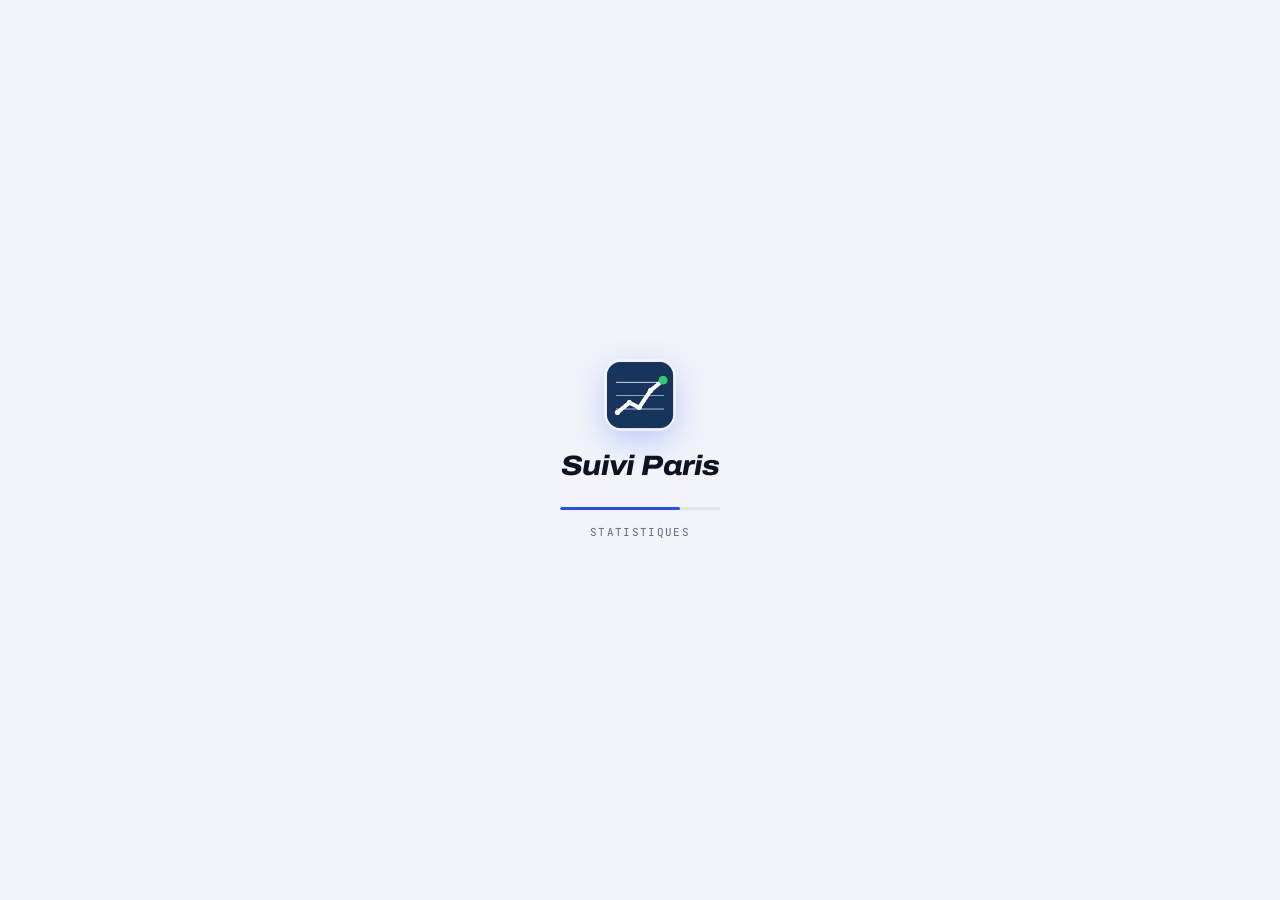
<file: index.html>
<!doctype html>
<html lang="fr">
<head>
  <meta charset="utf-8">
  <meta name="viewport" content="width=device-width, initial-scale=1, maximum-scale=1, user-scalable=no, viewport-fit=cover">
  <meta name="theme-color" content="#0B1020">
  <script>
    /* Le thème choisi (clair, sombre), appliqué avant l'affichage ; sans choix, celui du système. */
    try { const t = localStorage.getItem("theme"); if (t === "clair" || t === "sombre") document.documentElement.dataset.theme = t; } catch (e) {}
  </script>
  <meta name="apple-mobile-web-app-capable" content="yes">
  <meta name="mobile-web-app-capable" content="yes">
  <meta name="apple-mobile-web-app-status-bar-style" content="black-translucent">
  <meta name="apple-mobile-web-app-title" content="Suivi Paris">
  <title>Suivi Paris</title>
  <link rel="icon" href="icone.png">
  <link rel="apple-touch-icon" href="icone.png">
  <link rel="manifest" href="manifest.webmanifest">
  <link rel="stylesheet" href="app.css">
</head>
<body>
  <div class="cadre">
    <nav class="rail" aria-label="Navigation principale">
      <a class="marque" href="#/tableau" aria-label="Suivi Paris, tableau de bord">
        <img src="icone.png" alt="" width="40" height="40">
        <span>Suivi<br>Paris</span>
      </a>
      <ul class="menu">
        <li><a href="#/tableau" data-page="tableau"><svg viewBox="0 0 24 24" aria-hidden="true"><path d="M3 17l5-6 4 3 6-8 3 3"/><path d="M3 21h18"/></svg><span>Tableau de bord</span></a></li>
        <li><a href="#/paris" data-page="paris"><svg viewBox="0 0 24 24" aria-hidden="true"><rect x="4" y="3" width="16" height="18" rx="3"/><path d="M8 8h8M8 12h8M8 16h5"/></svg><span>Mes paris</span></a></li>
        <li><a href="#/soldes" data-page="soldes"><svg viewBox="0 0 24 24" aria-hidden="true"><rect x="3" y="6" width="18" height="13" rx="3"/><path d="M3 10h18"/><path d="M16 14.5h2"/><path d="M7 6l9-3 1.5 3"/></svg><span>Soldes</span></a></li>
        <li><a href="#/importer" data-page="importer"><svg viewBox="0 0 24 24" aria-hidden="true"><path d="M12 3v12"/><path d="M7 10l5 5 5-5"/><path d="M4 21h16"/></svg><span>Importer</span></a></li>
        <li><a href="#/comptes" data-page="comptes"><svg viewBox="0 0 24 24" aria-hidden="true"><circle cx="9" cy="8" r="3.5"/><path d="M2.5 20c.8-3.6 3.4-5.5 6.5-5.5s5.7 1.9 6.5 5.5"/><circle cx="17.5" cy="9" r="2.5"/><path d="M17 14.5c2.4.2 4 1.8 4.5 4.5"/></svg><span>Comptes</span></a></li>
        <li><a href="#/donnees" data-page="donnees"><svg viewBox="0 0 24 24" aria-hidden="true"><ellipse cx="12" cy="6" rx="8" ry="3"/><path d="M4 6v12c0 1.7 3.6 3 8 3s8-1.3 8-3V6"/><path d="M4 12c0 1.7 3.6 3 8 3s8-1.3 8-3"/></svg><span>Mes données</span></a></li>
      </ul>
      <button class="theme" id="theme" type="button" title="Thème : celui du système">
        <svg viewBox="0 0 24 24" aria-hidden="true"><circle cx="12" cy="12" r="8"/><path d="M12 4a8 8 0 0 0 0 16z" fill="currentColor"/></svg>
        <span>Auto</span>
      </button>
      <button class="quitter" id="quitter" type="button" title="Arrêter Suivi Paris">
        <svg viewBox="0 0 24 24" aria-hidden="true"><path d="M12 3v9"/><path d="M6.3 7.5a8 8 0 1 0 11.4 0"/></svg>
        <span>Quitter</span>
      </button>
    </nav>
    <div class="colonne">
      <nav class="barre-books" id="menu-books" aria-label="Bookmakers" hidden></nav>
      <main id="page" tabindex="-1"></main>
    </div>
  </div>
  <div id="toasts" aria-live="polite"></div>
  <script src="vendor/echarts.min.js"></script>
  <script src="pyodide/pyodide.js"></script>
  <script src="mobile.js"></script>
  <script src="app.js"></script>
</body>
</html>
</file>
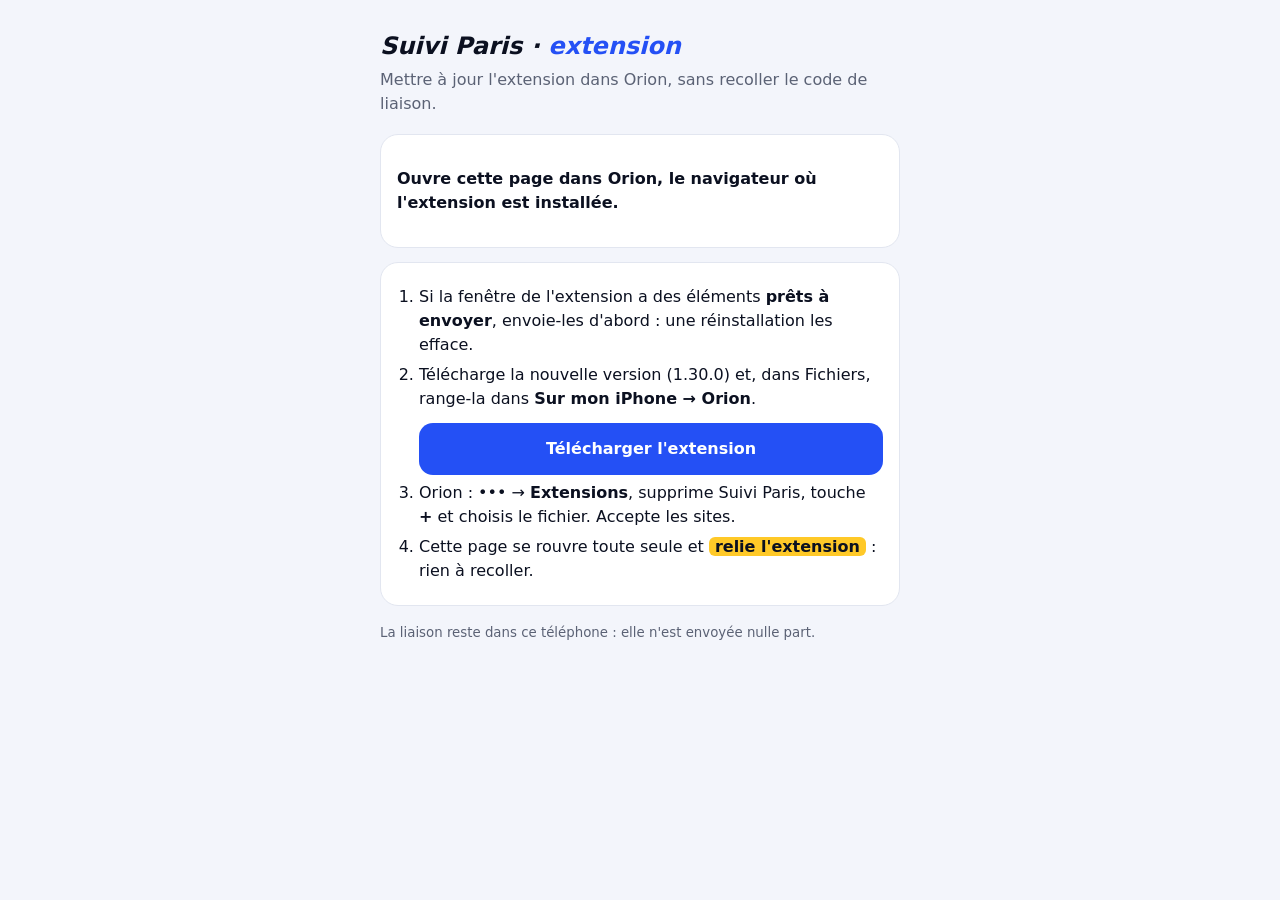
<file: extension.html>
<!doctype html>
<html lang="fr">
<head>
  <meta charset="utf-8">
  <meta name="viewport" content="width=device-width, initial-scale=1, viewport-fit=cover">
  <title>Extension Suivi Paris</title>
  <!-- Page de mise à jour de l'extension, à ouvrir dans Orion (iPhone). L'extension y garde une copie de sa liaison
       avec la synchronisation (voir extension/liaison.js) et la reprend après une réinstallation. -->
  <style>
    :root { --fond: #F3F5FB; --carte: #FFFFFF; --encre: #0B1020; --brume: #5B6275; --bleu: #2450F5; --jaune: #FFC928;
            --ok: #0E8A55; --trait: #E2E6F0; color-scheme: light dark; }
    @media (prefers-color-scheme: dark) {
      :root { --fond: #0B1020; --carte: #151B2E; --encre: #F3F5FB; --brume: #A3AAC0; --ok: #4ED39A; --trait: #26304A; }
    }
    * { box-sizing: border-box; }
    body { margin: 0; background: var(--fond); color: var(--encre); font: 16px/1.5 -apple-system, system-ui, sans-serif;
           padding: max(20px, env(safe-area-inset-top)) 16px 32px; }
    main { max-width: 520px; margin: 0 auto; }
    h1 { font-size: 24px; font-style: italic; font-weight: 900; margin: 8px 0 4px; }
    h1 span { color: var(--bleu); }
    .sous { color: var(--brume); margin: 0 0 18px; }
    .carte { background: var(--carte); border: 1px solid var(--trait); border-radius: 18px; padding: 16px; margin-bottom: 14px; }
    #etat-liaison { font-weight: 700; }
    #etat-liaison[data-etat="ok"] { color: var(--ok); }
    #etat-liaison[data-etat="ok"]::before { content: "✓ "; }
    ol { margin: 0; padding-left: 22px; }
    li { margin: 6px 0; }
    .bouton { display: block; text-align: center; background: var(--bleu); color: #fff; text-decoration: none; font-weight: 800;
              padding: 14px; border-radius: 14px; margin: 12px 0 4px; }
    small { color: var(--brume); }
    b.jaune { background: var(--jaune); color: #0B1020; padding: 0 6px; border-radius: 6px; }
  </style>
</head>
<body>
<main>
  <h1>Suivi Paris · <span>extension</span></h1>
  <p class="sous">Mettre à jour l'extension dans Orion, sans recoller le code de liaison.</p>

  <section class="carte">
    <p id="etat-liaison" data-etat="info">Ouvre cette page dans <b>Orion</b>, le navigateur où l'extension est installée.</p>
  </section>

  <section class="carte">
    <ol>
      <li>Si la fenêtre de l'extension a des éléments <b>prêts à envoyer</b>, envoie-les d'abord : une réinstallation les efface.</li>
      <li>Télécharge la nouvelle version <span id="version"></span> et, dans Fichiers, range-la dans <b>Sur mon iPhone → Orion</b>.
        <a class="bouton" href="suivi-paris-extension.zip" download>Télécharger l'extension</a>
      </li>
      <li>Orion : ••• → <b>Extensions</b>, supprime Suivi Paris, touche <b>+</b> et choisis le fichier. Accepte les sites.</li>
      <li>Cette page se rouvre toute seule et <b class="jaune">relie l'extension</b> : rien à recoller.</li>
    </ol>
  </section>
  <small>La liaison reste dans ce téléphone : elle n'est envoyée nulle part.</small>
</main>
<script>
  fetch("extension.json", { cache: "no-cache" }).then((r) => r.json()).then((x) => {
    if (x && x.version) document.getElementById("version").textContent = `(${x.version})`;
  }).catch(() => {});
</script>
</body>
</html>
</file>
<file: app.css>
/* Suivi Paris — appli sport. Bleu nuit, bleu vif pour l'action, jaune pour les accents ; gros chiffres en Archivo
   large et italique, petits repères en JetBrains Mono, texte en Manrope. Thème clair ou sombre (variables
   ci-dessous) : par défaut celui du système, ou celui choisi dans la barre de gauche. */

@font-face {
  font-family: "Archivo";
  src: url(polices/archivo-latin-wdth-normal.woff2) format("woff2-variations");
  font-weight: 100 900; font-stretch: 62% 125%; font-style: normal; font-display: swap;
}
@font-face {
  font-family: "Archivo";
  src: url(polices/archivo-latin-wdth-italic.woff2) format("woff2-variations");
  font-weight: 100 900; font-stretch: 62% 125%; font-style: italic; font-display: swap;
}
@font-face {
  font-family: "JetBrains Mono";
  src: url(polices/jetbrains-mono-latin-400-normal.woff2) format("woff2");
  font-weight: 400; font-display: swap;
}
@font-face {
  font-family: "JetBrains Mono";
  src: url(polices/jetbrains-mono-latin-600-normal.woff2) format("woff2");
  font-weight: 600; font-display: swap;
}
@font-face {
  font-family: "Manrope";
  src: url(polices/manrope-latin-wght-normal.woff2) format("woff2-variations");
  font-weight: 200 800; font-display: swap;
  unicode-range: U+0000-00FF,U+0131,U+0152-0153,U+02BB-02BC,U+02C6,U+02DA,U+02DC,U+0304,U+0308,U+0329,U+2000-206F,U+20AC,U+2122,U+2191,U+2193,U+2212,U+2215,U+FEFF,U+FFFD;
}
@font-face {
  font-family: "Manrope";
  src: url(polices/manrope-latin-ext-wght-normal.woff2) format("woff2-variations");
  font-weight: 200 800; font-display: swap;
  unicode-range: U+0100-02BA,U+02BD-02C5,U+02C7-02CC,U+02CE-02D7,U+02DD-02FF,U+0304,U+0308,U+0329,U+1D00-1DBF,U+1E00-1E9F,U+1EF2-1EFF,U+2020,U+20A0-20AB,U+20AD-20C0,U+2113,U+2C60-2C7F,U+A720-A7FF;
}

:root {
  --encre: #0E1324;
  --brume: #5D6884;
  --trait: #DFE4F0;
  --ligne: #EBEEF6;
  --fond: #F2F4FA;
  --carte: #FFFFFF;
  --carte-2: #F8F9FD;
  --saisie-fond: #FFFFFF;
  --peloton: #2450F5;
  --peloton-clair: #E7EDFF;
  --peloton-fonce: #1636B8;
  --sur-peloton: #FFFFFF;
  --gain: #0B9A5E;
  --gain-clair: #E1F6EC;
  --perte: #E0304B;
  --perte-clair: #FDE7EB;
  --jaune: #FFC928;
  --jaune-clair: #FFF4D2;
  --jaune-texte: #7A5600;
  --neutre-clair: #ECEFF5;
  --neutre-texte: #56607A;
  --rail: #0B1020;
  --rail-texte: #AEB7D3;
  --inverse: #0E1324;
  --sur-inverse: #FFFFFF;
  --desactive: #C3CBE0;
  --voile: rgba(9, 13, 28, .5);
  --ombre: 0 1px 2px rgba(14, 19, 36, .05), 0 14px 34px -18px rgba(22, 54, 184, .28);
  --ombre-forte: 0 2px 6px rgba(14,19,36,.08), 0 24px 60px -16px rgba(14,19,36,.35);
  --heros: radial-gradient(120% 140% at 100% 0%, rgba(255, 201, 40, .20) 0%, rgba(255, 201, 40, 0) 42%),
           linear-gradient(135deg, #1534C8 0%, #2450F5 52%, #3D6BFF 100%);
  --titre: "Archivo", "Manrope", system-ui, sans-serif;
  --chiffres: "Archivo", "Manrope", system-ui, sans-serif;
  --mono: "JetBrains Mono", ui-monospace, "SF Mono", Menlo, monospace;
  --texte: "Manrope", system-ui, -apple-system, "Segoe UI", sans-serif;
  color-scheme: light;
}
/* Thème sombre : celui du système (sauf choix « clair »), ou choisi dans la barre de gauche. */
@media (prefers-color-scheme: dark) {
  :root:not([data-theme="clair"]) {
    --encre: #EEF1FA; --brume: #8C97B5; --trait: #232C45; --ligne: #1B2338; --fond: #090D1A; --carte: #111829;
    --carte-2: #0D1323; --saisie-fond: #0D1323; --peloton: #3D69FF; --peloton-clair: rgba(61, 105, 255, .16);
    --peloton-fonce: #9DB4FF; --gain: #2FD38A; --gain-clair: rgba(47, 211, 138, .14); --perte: #FF5C73;
    --perte-clair: rgba(255, 92, 115, .14); --jaune-clair: rgba(255, 201, 40, .14); --jaune-texte: #FFD866;
    --neutre-clair: rgba(140, 151, 181, .14); --neutre-texte: #A9B2CC; --rail: #060914; --inverse: #EEF1FA;
    --sur-inverse: #0E1324; --desactive: #2A3350; --voile: rgba(0, 0, 0, .6);
    --ombre: 0 0 0 1px #1B2338, 0 18px 40px -24px rgba(0, 0, 0, .8);
    --ombre-forte: 0 0 0 1px #232C45, 0 24px 60px -16px rgba(0, 0, 0, .8);
    color-scheme: dark;
  }
}
:root[data-theme="sombre"] {
  --encre: #EEF1FA; --brume: #8C97B5; --trait: #232C45; --ligne: #1B2338; --fond: #090D1A; --carte: #111829;
  --carte-2: #0D1323; --saisie-fond: #0D1323; --peloton: #3D69FF; --peloton-clair: rgba(61, 105, 255, .16);
  --peloton-fonce: #9DB4FF; --gain: #2FD38A; --gain-clair: rgba(47, 211, 138, .14); --perte: #FF5C73;
  --perte-clair: rgba(255, 92, 115, .14); --jaune-clair: rgba(255, 201, 40, .14); --jaune-texte: #FFD866;
  --neutre-clair: rgba(140, 151, 181, .14); --neutre-texte: #A9B2CC; --rail: #060914; --inverse: #EEF1FA;
  --sur-inverse: #0E1324; --desactive: #2A3350; --voile: rgba(0, 0, 0, .6);
  --ombre: 0 0 0 1px #1B2338, 0 18px 40px -24px rgba(0, 0, 0, .8);
  --ombre-forte: 0 0 0 1px #232C45, 0 24px 60px -16px rgba(0, 0, 0, .8);
  color-scheme: dark;
}

* { box-sizing: border-box; }
[hidden] { display: none !important; }
html, body { margin: 0; }
body {
  font-family: var(--texte);
  font-size: 15px;
  line-height: 1.5;
  color: var(--encre);
  background: var(--fond);
  font-variant-numeric: tabular-nums;
  -webkit-font-smoothing: antialiased;
}
button, input, select, textarea { font: inherit; color: inherit; }
a { color: var(--peloton); }
:focus-visible { outline: 3px solid var(--jaune); outline-offset: 2px; border-radius: 8px; }
#page:focus, #page:focus-visible { outline: none; }  /* la page reçoit le focus à chaque changement : pas de cadre */
h1, h2, h3 { font-family: var(--titre); margin: 0; letter-spacing: -0.01em; }
h1 { font-size: 30px; font-weight: 750; line-height: 1.15; }
h2 { font-size: 20px; font-weight: 700; line-height: 1.25; }
h3 { font-size: 16px; font-weight: 700; }
.discret { color: var(--brume); }
.petit { font-size: 13px; }
.gain { color: var(--gain); }
.perte { color: var(--perte); }
.visuellement-cache { position: absolute; width: 1px; height: 1px; overflow: hidden; clip: rect(0 0 0 0); }

/* ---------------------------------------------------------------- cadre */
.cadre { display: grid; grid-template-columns: 96px minmax(0, 1fr); min-height: 100vh; }
.rail {
  position: sticky; top: 0; height: 100vh; overflow-y: auto; scrollbar-width: none;
  display: flex; flex-direction: column; align-items: center; gap: 18px;
  padding: 18px 10px;
  background: var(--rail);
  color: var(--rail-texte);
}
.marque { display: flex; flex-direction: column; align-items: center; gap: 6px; text-decoration: none; color: #fff; }
.marque img { border-radius: 12px; }
.marque span { font-family: var(--titre); font-weight: 700; font-size: 12px; line-height: 1.1; text-align: center; }
.menu { list-style: none; margin: 8px 0 0; padding: 0; display: flex; flex-direction: column; gap: 6px; width: 100%; }
.menu a, .quitter {
  display: flex; flex-direction: column; align-items: center; gap: 4px;
  padding: 10px 4px; border-radius: 16px;
  color: inherit; text-decoration: none; font-size: 11.5px; font-weight: 600; text-align: center; line-height: 1.2;
  transition: background .15s, color .15s;
}
.menu svg, .quitter svg { width: 22px; height: 22px; fill: none; stroke: currentColor; stroke-width: 1.9; stroke-linecap: round; stroke-linejoin: round; }
.menu a:hover { background: rgba(255,255,255,.07); color: #fff; }
.menu a[aria-current="page"] { background: var(--peloton); color: #fff; box-shadow: inset 0 -3px 0 var(--jaune); }
.quitter { margin-top: auto; border: 0; background: none; cursor: pointer; width: 100%; }
.quitter:hover { color: #fff; background: rgba(229, 51, 79, .25); }

main { min-width: 0; padding: 28px clamp(16px, 3vw, 40px) 60px; max-width: 1480px; width: 100%; outline: none; }
.entete { display: flex; flex-wrap: wrap; align-items: end; justify-content: space-between; gap: 16px; margin-bottom: 20px; }
.entete p { margin: 4px 0 0; color: var(--brume); }
.bandeau-demo {
  display: inline-flex; align-items: center; gap: 8px; padding: 6px 12px; border-radius: 999px;
  background: var(--jaune-clair); color: var(--jaune-texte); font-weight: 600; font-size: 13px;
}

/* ---------------------------------------------------------------- éléments communs */
.panneau { background: var(--carte); border-radius: 22px; box-shadow: var(--ombre); padding: 22px; }
.panneau > header { display: flex; align-items: center; justify-content: space-between; gap: 12px; margin-bottom: 14px; flex-wrap: wrap; }
.grille-2 { display: grid; grid-template-columns: minmax(0, 5fr) minmax(0, 7fr); gap: 20px; align-items: start; }
.pile { display: grid; gap: 20px; min-width: 0; grid-template-columns: minmax(0, 1fr); }

.bouton {
  display: inline-flex; align-items: center; justify-content: center; gap: 8px;
  padding: 10px 18px; border-radius: 12px; border: 0; cursor: pointer;
  font-weight: 700; font-size: 14px; text-decoration: none;
  background: var(--peloton); color: #fff;
  transition: background .15s, transform .1s;
}
.bouton:hover { background: var(--peloton-fonce); }
.bouton:active { transform: translateY(1px); }
.bouton[disabled] { background: var(--desactive); cursor: not-allowed; }
.bouton.secondaire { background: var(--peloton-clair); color: var(--peloton-fonce); }
.bouton.secondaire:hover { background: color-mix(in srgb, var(--peloton) 22%, var(--carte)); }
.bouton.danger { background: var(--perte); }
.bouton.fantome { background: transparent; color: var(--brume); padding: 8px 12px; }
.bouton.fantome:hover { background: var(--peloton-clair); color: var(--encre); }
.bouton.fantome[disabled] { background: transparent; opacity: .4; }

.puce {
  display: inline-flex; align-items: center; gap: 6px;
  padding: 7px 13px; border-radius: 999px; border: 1.5px solid var(--trait);
  background: var(--carte); cursor: pointer; font-weight: 600; font-size: 13.5px; white-space: nowrap;
  transition: border-color .15s, background .15s, color .15s;
}
.puce:hover { border-color: var(--peloton); }
.puce[aria-pressed="true"] { background: var(--inverse); border-color: var(--inverse); color: var(--sur-inverse); }
.puce .point { width: 9px; height: 9px; border-radius: 50%; }

.avatar {
  display: inline-grid; place-items: center; flex: none;
  width: 34px; height: 34px; border-radius: 50%;
  color: #fff; font-family: var(--titre); font-weight: 750; font-size: 15px;
}
.avatar.mini { width: 22px; height: 22px; font-size: 11px; }

.badge { display: inline-block; padding: 3px 9px; border-radius: 999px; font-size: 12px; font-weight: 700; white-space: nowrap; }
.badge.gagne { background: var(--gain-clair); color: var(--gain); }
.badge.perdu { background: var(--perte-clair); color: var(--perte); }
.badge.en_cours { background: var(--jaune-clair); color: var(--jaune-texte); }
.badge.annule, .badge.inconnu { background: var(--neutre-clair); color: var(--neutre-texte); }
.badge.cashout { background: var(--peloton-clair); color: var(--peloton-fonce); }
.badge.nouveau { background: var(--gain-clair); color: var(--gain); }
.badge.maj { background: var(--jaune-clair); color: var(--jaune-texte); }
.badge.connu { background: var(--neutre-clair); color: var(--neutre-texte); }
.badge.alerte { background: var(--perte-clair); color: var(--perte); }

.champ { display: grid; gap: 6px; }
.champ label { font-weight: 700; font-size: 13px; }
.saisie, select.saisie {
  padding: 10px 14px; border-radius: 12px; border: 1.5px solid var(--trait); background: var(--saisie-fond);
  min-width: 0;
}
.saisie:focus { outline: none; border-color: var(--peloton); box-shadow: 0 0 0 4px var(--peloton-clair); }

.vide {
  display: grid; justify-items: center; gap: 12px; text-align: center;
  padding: 56px 20px; color: var(--brume);
}
.vide strong { font-family: var(--titre); font-size: 22px; color: var(--encre); }

.alerte-boite { padding: 12px 16px; border-radius: 14px; background: var(--jaune-clair); color: var(--jaune-texte); font-size: 14px; }
.alerte-boite.erreur { background: var(--perte-clair); color: var(--perte); }

/* ---------------------------------------------------------------- filtres */
.filtres { display: flex; flex-wrap: wrap; gap: 10px 18px; align-items: center; margin-bottom: 18px; }
.filtres .groupe { display: flex; flex-wrap: wrap; gap: 6px; align-items: center; }
.filtres .groupe > .etiquette { font-size: 13px; font-weight: 700; color: var(--brume); margin-right: 2px; }
.dates { display: inline-flex; align-items: center; gap: 6px; }
.dates input { padding: 6px 10px; border-radius: 999px; border: 1.5px solid var(--trait); background: var(--saisie-fond); font-size: 13px; }

/* ---------------------------------------------------------------- héros : le profil d'étape de la saison */
.heros {
  position: relative; overflow: hidden;
  border-radius: 28px; padding: 26px 26px 10px;
  color: #fff;
  background: var(--heros);
  box-shadow: 0 24px 60px -28px rgba(22, 54, 184, .65);
}
.heros-haut { display: flex; flex-wrap: wrap; justify-content: space-between; align-items: flex-start; gap: 18px 32px; }
.heros .resultat { font-family: var(--titre); font-weight: 800; font-size: clamp(44px, 6vw, 72px); line-height: .95; font-stretch: 88%; }
.heros .resultat-legende { margin-top: 8px; color: rgba(255,255,255,.82); font-weight: 600; }
.heros .stats { display: grid; grid-template-columns: repeat(4, auto); gap: 6px 30px; }
.heros .stat b { display: block; font-family: var(--titre); font-size: 26px; font-weight: 750; line-height: 1.1; }
.heros .stat > span { font-size: 13px; color: rgba(255,255,255,.78); font-weight: 600; }
.heros .commutateur { display: inline-flex; padding: 3px; border-radius: 999px; background: rgba(255,255,255,.14); }
.heros .commutateur button { border: 0; background: none; color: #fff; padding: 6px 12px; border-radius: 999px; font-weight: 700; font-size: 13px; cursor: pointer; }
.heros .commutateur button[aria-pressed="true"] { background: #fff; color: var(--peloton-fonce); }
.heros .graphe { height: 300px; margin: 6px -10px 0; }
.heros .lecture { font-size: 13px; color: rgba(255,255,255,.85); margin: 0 0 12px; max-width: 72ch; }
.heros .ligne-outils { display: flex; justify-content: space-between; align-items: center; gap: 12px; flex-wrap: wrap; margin-top: 18px; }

/* ---------------------------------------------------------------- comptes */
.rangee-comptes { display: grid; grid-auto-flow: column; grid-auto-columns: minmax(230px, 1fr); gap: 14px; overflow-x: auto; padding: 4px 2px 10px; scroll-snap-type: x mandatory; }
.carte-compte {
  scroll-snap-align: start;
  text-align: left; border: 2px solid transparent; cursor: pointer;
  background: var(--carte); border-radius: 20px; padding: 16px; box-shadow: var(--ombre);
  display: grid; gap: 10px; transition: border-color .15s, transform .15s;
}
.carte-compte:hover { transform: translateY(-2px); }
.carte-compte[aria-pressed="true"] { border-color: var(--compte); }
.carte-compte .qui { display: flex; align-items: center; gap: 10px; }
.carte-compte .qui b { display: block; font-size: 15px; line-height: 1.2; }
.carte-compte .qui small { color: var(--brume); font-weight: 600; }
.carte-compte .chiffres { display: flex; justify-content: space-between; align-items: end; gap: 8px; }
.carte-compte .profit { font-family: var(--titre); font-size: 26px; font-weight: 750; line-height: 1; }
.carte-compte .roi { font-weight: 700; font-size: 13px; }
.carte-compte .spark { height: 44px; }
.carte-compte .pied { font-size: 12.5px; color: var(--brume); font-weight: 600; }


/* ---------------------------------------------------------------- classement par sport */
.classement { list-style: none; margin: 0; padding: 0; display: grid; gap: 4px; }
.classement button {
  width: 100%; display: grid; grid-template-columns: 34px minmax(0, 1fr) auto; gap: 12px; align-items: center;
  padding: 9px 10px; border: 0; border-radius: 14px; background: none; cursor: pointer; text-align: left;
}
.classement button:hover { background: var(--fond); }
.classement button[aria-pressed="true"] { background: var(--peloton-clair); }
.classement .embleme { width: 34px; height: 34px; border-radius: 11px; display: grid; place-items: center; font-size: 18px; }
.classement .nom { font-weight: 700; display: flex; flex-wrap: wrap; justify-content: space-between; gap: 0 8px; }
.classement .nom small { color: var(--brume); font-weight: 600; }
.classement .jauge { position: relative; height: 8px; border-radius: 99px; background: var(--fond); margin-top: 6px; overflow: hidden; }
.classement .jauge i { position: absolute; top: 0; bottom: 0; border-radius: 99px; }
.classement .montant { text-align: right; font-family: var(--titre); font-weight: 750; font-size: 17px; line-height: 1.1; }
.classement .montant small { display: block; font-family: var(--texte); font-size: 12px; font-weight: 700; }

/* ---------------------------------------------------------------- onglets d'analyse */
.onglets { display: flex; gap: 4px; overflow-x: auto; padding-bottom: 2px; }
.onglets button {
  border: 0; background: none; padding: 8px 12px; border-radius: 999px; cursor: pointer;
  font-weight: 700; font-size: 13.5px; color: var(--brume); white-space: nowrap;
}
.onglets button:hover { color: var(--encre); background: var(--fond); }
.onglets button[aria-selected="true"] { background: var(--inverse); color: var(--sur-inverse); }
.analyse-graphe { height: 300px; }
.note { font-size: 13px; color: var(--brume); margin: 0 0 10px; max-width: 80ch; }

/* ---------------------------------------------------------------- tableaux */
.table-defile { overflow-x: auto; }
table { width: 100%; border-collapse: collapse; font-size: 14px; }
th { text-align: left; font-size: 12.5px; color: var(--brume); font-weight: 700; padding: 8px 10px; border-bottom: 1.5px solid var(--trait); white-space: nowrap; }
td { padding: 10px; border-bottom: 1px solid var(--ligne); vertical-align: middle; }
tr:last-child td { border-bottom: 0; }
td.nombre, th.nombre { text-align: right; white-space: nowrap; }
td .pari-titre { font-weight: 650; line-height: 1.3; }
td .pari-sous { font-size: 12.5px; color: var(--brume); }
td select { padding: 5px 8px; border-radius: 10px; border: 1.5px solid var(--trait); background: var(--saisie-fond); font-size: 13px; max-width: 170px; }
.records { display: grid; grid-template-columns: 1fr 1fr; gap: 20px; }

.pagination { display: flex; align-items: center; justify-content: space-between; gap: 12px; margin-top: 14px; flex-wrap: wrap; }

/* ---------------------------------------------------------------- import */
.etapes { display: grid; grid-template-columns: minmax(280px, 380px) minmax(0, 1fr); gap: 20px; align-items: start; }
.etape-titre { display: flex; align-items: center; gap: 10px; margin-bottom: 14px; }
.etape-titre .num {
  width: 30px; height: 30px; border-radius: 50%; display: grid; place-items: center; flex: none;
  background: var(--peloton); color: #fff; font-family: var(--titre); font-weight: 800;
}
.choix-bookmaker { display: grid; gap: 14px; }
.choix-bookmaker fieldset { border: 0; padding: 0; margin: 0; display: grid; gap: 8px; }
.choix-bookmaker legend { font-weight: 750; font-family: var(--titre); font-size: 16px; margin-bottom: 4px; display: flex; align-items: center; gap: 8px; }
.option-compte {
  display: flex; align-items: center; gap: 10px; padding: 10px 12px; border-radius: 14px;
  border: 2px solid var(--trait); cursor: pointer; background: var(--carte);
}
.option-compte:has(input:checked) { border-color: var(--peloton); background: var(--peloton-clair); }
.option-compte input { position: absolute; opacity: 0; pointer-events: none; }
.option-compte b { display: block; line-height: 1.2; }
.option-compte small { color: var(--brume); font-weight: 600; }
.option-compte > span:not(.avatar) { flex: 1; min-width: 0; }
.choix-bookmaker fieldset, .option-compte { min-width: 0; }
.option-compte small { display: block; }
.repere, .option-compte .repere {
  margin-top: 2px; font-size: 12.5px; font-weight: 600; color: var(--brume);
  overflow: hidden; display: -webkit-box; -webkit-box-orient: vertical; -webkit-line-clamp: 2; line-clamp: 2;
}
.option-compte .repere b, .repere b { display: inline; color: var(--peloton); font-family: var(--mono); font-weight: 600; }
.ajout-rapide { display: flex; gap: 8px; }
.ajout-rapide .saisie { flex: 1; padding: 8px 12px; }

.zone-collage {
  position: relative; display: grid;
  border: 2.5px dashed color-mix(in srgb, var(--peloton) 40%, var(--trait)); border-radius: 22px; background: var(--carte-2);
  transition: border-color .15s, background .15s;
}
.zone-collage:focus-within { border-color: var(--peloton); background: var(--carte); }
.zone-collage textarea {
  min-height: 180px; resize: vertical; border: 0; background: transparent; padding: 20px;
  font-size: 13px; line-height: 1.45; outline: none;
}
.zone-collage .invite {
  position: absolute; inset: 0; display: grid; place-items: center; text-align: center; pointer-events: none;
  color: var(--brume); padding: 20px;
}
.zone-collage .invite b { display: block; font-family: var(--titre); font-size: 22px; color: var(--encre); margin-bottom: 4px; }
.zone-collage .invite kbd { font-family: var(--texte); font-weight: 800; padding: 2px 8px; border-radius: 8px; background: var(--carte); border: 1.5px solid var(--trait); color: var(--encre); }
.consigne { font-size: 13.5px; color: var(--brume); margin: 10px 0 0; }
.zone-collage.survol { border-color: var(--peloton); background: var(--peloton-clair); }
.favori { margin-top: 16px; border-top: 1.5px solid var(--trait); padding-top: 14px; }
.favori summary { cursor: pointer; font-weight: 750; font-family: var(--titre); font-size: 16px; }
.favori ol { margin: 8px 0 0; padding-left: 22px; display: grid; gap: 8px; font-size: 14px; max-width: 78ch; }
.favoris { display: grid; grid-template-columns: repeat(auto-fit, minmax(300px, 1fr)); gap: 14px; margin-top: 12px; }
.carte-favori { border: 1.5px solid var(--trait); border-radius: 18px; padding: 14px 16px; }
.favori li .bouton { margin: 6px 6px 0 0; }
.favori .note { margin-top: 12px; }

.bilan-import { display: flex; flex-wrap: wrap; gap: 12px; margin: 16px 0; }
.bilan-import div { padding: 12px 16px; border-radius: 16px; background: var(--fond); min-width: 120px; }
.bilan-import b { display: block; font-family: var(--titre); font-size: 26px; line-height: 1.1; }
.bilan-import > div > span { font-size: 13px; color: var(--brume); font-weight: 600; }
.actions { display: flex; gap: 10px; flex-wrap: wrap; align-items: center; margin-top: 16px; }

/* ---------------------------------------------------------------- comptes (page) */
.liste-comptes { display: grid; gap: 22px; }
.groupe-bookmaker h2 { margin-bottom: 10px; }
.ligne-compte { display: grid; grid-template-columns: auto minmax(0, 1fr) auto; gap: 14px; align-items: center; padding: 12px 0; border-bottom: 1px solid var(--ligne); }
.ligne-compte:last-child { border-bottom: 0; }
.nuancier { display: flex; gap: 6px; flex-wrap: wrap; }
.nuancier button { width: 24px; height: 24px; border-radius: 50%; border: 3px solid var(--carte); box-shadow: 0 0 0 1.5px var(--trait); cursor: pointer; padding: 0; }
.nuancier button[aria-pressed="true"] { box-shadow: 0 0 0 2.5px var(--encre); }
.formulaire-compte { display: grid; grid-template-columns: 1fr 1fr auto; gap: 12px; align-items: end; }

.option-auto { display: flex; align-items: center; gap: 10px; margin-top: 14px; font-weight: 650; cursor: pointer; }
.option-auto input { width: 18px; height: 18px; accent-color: var(--peloton); }

/* ---------------------------------------------------------------- page iPhone */
.interrupteur { display: inline-flex; align-items: center; gap: 10px; font-weight: 700; cursor: pointer; }
.interrupteur input { position: absolute; opacity: 0; }
.interrupteur span { width: 46px; height: 28px; border-radius: 99px; background: var(--desactive); position: relative; transition: background .15s; }
.interrupteur span::after { content: ""; position: absolute; top: 3px; left: 3px; width: 22px; height: 22px; border-radius: 50%; background: #fff; box-shadow: 0 1px 3px rgba(14,19,36,.3); transition: transform .15s; }
.interrupteur input:checked + span { background: var(--gain); }
.interrupteur input:checked + span::after { transform: translateX(18px); }
.interrupteur input:focus-visible + span { outline: 3px solid var(--jaune); outline-offset: 2px; }
.interrupteur input:disabled + span { opacity: .5; }
.code-acces { display: flex; flex-wrap: wrap; align-items: center; gap: 8px 16px; padding: 14px 18px; border-radius: 18px; background: var(--peloton-clair); margin-bottom: 16px; }
.code-acces span { font-weight: 700; color: var(--peloton-fonce); }
.code-acces b { font-family: var(--titre); font-size: 30px; letter-spacing: .06em; }
.grille-acces { display: grid; grid-template-columns: repeat(auto-fit, minmax(300px, 1fr)); gap: 14px; }
.acces-qr { display: flex; gap: 16px; align-items: center; padding: 16px; border-radius: 18px; border: 1.5px solid var(--trait); }
.acces-qr .qr svg { width: 150px; height: 150px; display: block; }
.acces-qr code { font-size: 13px; }
.vide-ts { background: var(--fond); border-style: dashed; }
.etapes-iphone { margin: 16px 0 0; padding-left: 22px; display: grid; gap: 6px; max-width: 80ch; }
body.distant .quitter, body.distant .menu a[data-page="iphone"], body.distant .menu a[data-page="donnees"],
body.distant .masque-distant, body.distant .favori { display: none !important; }
body.distant .menu li:has(a[data-page="iphone"]), body.distant .menu li:has(a[data-page="donnees"]) { display: none; }

/* ---------------------------------------------------------------- toasts */
#toasts { position: fixed; right: 20px; bottom: 20px; display: grid; gap: 10px; z-index: 50; }
.toast {
  background: var(--inverse); color: var(--sur-inverse); padding: 12px 18px; border-radius: 16px; font-weight: 600; font-size: 14px;
  box-shadow: 0 16px 40px -16px rgba(14, 19, 36, .6); max-width: 380px;
  animation: entree .25s ease-out;
}
.toast.erreur { background: var(--perte); }
@keyframes entree { from { opacity: 0; transform: translateY(8px); } }

/* ---------------------------------------------------------------- réactif */
/* ----------------------------------------------------- pastilles des bookmakers */
.logo-bk {
  display: inline-grid; place-items: center; flex: none; width: 22px; height: 22px; border-radius: 7px;
  background: var(--bk, #5D6884); color: #fff; font: 800 10.5px/1 var(--titre); font-stretch: 100%; letter-spacing: -.02em;
  vertical-align: middle; object-fit: contain;
}
img.logo-bk { background: #fff; box-shadow: 0 0 0 1px var(--trait); }
.logo-bk.mini { width: 16px; height: 16px; border-radius: 5px; font-size: 8.5px; }
.logo-bk.grand { width: 30px; height: 30px; border-radius: 9px; font-size: 13px; }
.note-logos { margin: -6px 0 16px; max-width: 900px; line-height: 1.6; }
.note-logos code { background: var(--carte); padding: 1px 6px; border-radius: 6px; font-size: 12px; word-break: break-all; }
.titre-bk { display: flex; align-items: center; gap: 10px; }
.carte-compte .qui small { display: inline-flex; align-items: center; gap: 5px; }

/* ----------------------------------------------------- menus à deux niveaux */
.filtres .groupe.menus { gap: 8px; }
.menu-arbre { position: relative; }
.menu-bouton b { font-weight: 750; max-width: 220px; overflow: hidden; text-overflow: ellipsis; }
.menu-bouton .chevron { font-size: 11px; margin-left: 2px; transition: transform .15s; }
.menu-bouton[aria-expanded="true"] .chevron { transform: rotate(180deg); }
.menu-bouton[aria-pressed="true"] .discret { color: rgba(255,255,255,.7); }
.menu-panneau {
  position: absolute; top: calc(100% + 8px); left: 0; z-index: 60; width: min(440px, 92vw); max-height: min(70vh, 560px);
  overflow: auto; background: var(--carte); border-radius: 18px; padding: 8px;
  box-shadow: var(--ombre-forte); border: 1px solid var(--trait);
}
.menu-panneau.a-gauche { left: auto; right: 0; }
.menu-groupe + .menu-groupe { border-top: 1px solid var(--ligne); }
.menu-parent {
  width: 100%; display: flex; align-items: center; gap: 10px; padding: 9px 10px; border: 0; background: none;
  border-radius: 12px; cursor: pointer; font: inherit; color: var(--encre); text-align: left;
}
.menu-parent:hover { background: var(--fond); }
.menu-parent .case {
  width: 18px; height: 18px; border-radius: 6px; border: 2px solid var(--trait); flex: none; display: grid; place-items: center;
  font-size: 12px; font-weight: 900; color: #fff;
}
.menu-parent[aria-pressed="true"] .case { background: var(--peloton); border-color: var(--peloton); }
.menu-parent[aria-pressed="true"] .case::after { content: "✓"; }
.menu-parent[data-partiel="true"] .case { background: var(--peloton-clair); border-color: var(--peloton); color: var(--peloton); }
.menu-parent[data-partiel="true"] .case::after { content: "–"; }
.menu-nom { flex: 1; font-weight: 750; }
.menu-parent small { color: var(--brume); font-weight: 600; display: inline-flex; align-items: center; gap: 5px; }
.menu-enfants { display: flex; flex-wrap: wrap; gap: 6px; padding: 0 10px 10px 46px; }
.puce.mini { padding: 5px 10px; font-size: 12.5px; }
.menu-pied {
  position: sticky; bottom: -8px; display: flex; justify-content: flex-end; gap: 8px;
  padding: 10px 6px 4px; margin-top: 4px; background: var(--carte); border-top: 1px solid var(--ligne);
}
.menu-pied .bouton { padding: 8px 16px; }
.emoji-famille { width: 26px; height: 26px; border-radius: 8px; display: grid; place-items: center; font-size: 15px; flex: none; }

/* ----------------------------------------------------- commutateur clair (hors du bandeau violet) */
.commutateur.clair { display: inline-flex; padding: 3px; border-radius: 999px; background: var(--fond); gap: 2px; }
.commutateur.clair button {
  border: 0; background: none; color: var(--brume); padding: 6px 12px; border-radius: 999px;
  font-weight: 700; font-size: 13px; cursor: pointer; white-space: nowrap;
}
.commutateur.clair button[aria-pressed="true"] { background: var(--inverse); color: var(--sur-inverse); }
#onglets-analyse { display: grid; gap: 10px; justify-items: end; }
#onglets-analyse > * { max-width: 100%; min-width: 0; }
#onglets-analyse .onglets button[aria-selected="true"] { background: var(--peloton-clair); color: var(--peloton-fonce); }
.classement .sous-sports { display: block; color: var(--brume); font-size: 12px; font-weight: 600; margin-top: 1px; }

/* ----------------------------------------------------- tes chiffres et calendrier */
.chiffres { display: grid; grid-template-columns: repeat(6, minmax(0, 1fr)); gap: 12px; margin: 10px 0 20px; }
.chiffre { background: var(--carte); border-radius: 18px; padding: 14px 16px; box-shadow: var(--ombre); min-width: 0; }
.chiffre.large { grid-column: span 2; background: var(--rail); color: #fff; box-shadow: 0 0 0 1px var(--trait), var(--ombre); }
.chiffre small { display: block; font-size: 12px; font-weight: 700; color: var(--brume); text-transform: uppercase; letter-spacing: .04em; }
.chiffre.large small, .chiffre.large > span { color: rgba(255,255,255,.72); }
.chiffre b { display: block; font-family: var(--titre); font-size: 24px; font-weight: 750; line-height: 1.2; margin: 4px 0 2px; }
.chiffre.large b { font-size: 30px; }
.chiffre.large b.gain { color: #5BE3A1; }
.chiffre.large b.perte { color: #FF8FA3; }
.chiffre > span { display: block; font-size: 12.5px; color: var(--brume); font-weight: 600; }
.graphe-calendrier { height: 168px; }
.legende-calendrier { display: inline-flex; align-items: center; gap: 3px; }
.legende-calendrier i { width: 11px; height: 11px; border-radius: 3px; display: inline-block; }

/* Tickets : un pari comme dans l'appli du bookmaker */
.ticket { --fond-page: var(--fond); background: var(--carte); border-radius: 20px; box-shadow: var(--ombre); overflow: hidden; display: flex; flex-direction: column; min-width: 0; }
.ticket-tete { display: flex; align-items: center; gap: 10px; padding: 12px 16px; color: #fff;
  background: linear-gradient(120deg, var(--bk), var(--bk-fonce)); }
.ticket-tete .logo-bk { box-shadow: 0 0 0 2px rgba(255,255,255,.35); }
.ticket-type { font-weight: 800; font-size: 14px; flex: 1; min-width: 0; }
.ticket-type .boost { color: var(--bk-accent); }
.ticket-etat { font-size: 12px; font-weight: 800; padding: 4px 10px; border-radius: 999px; background: rgba(255,255,255,.92); color: #0E1324; white-space: nowrap; }
.etat-gagne .ticket-etat { background: #DFF7EA; color: #0B7A48; } /* sur le bandeau du bookmaker : toujours clair */
.etat-perdu .ticket-etat { background: #FFE1E6; color: #B0223B; }
.etat-en_cours .ticket-etat { background: #FFF1CC; color: #7A5600; }
.ticket-corps { padding: 14px 16px 6px; display: grid; gap: 12px; }
.ticket-sel { display: grid; grid-template-columns: 24px minmax(0, 1fr) auto; gap: 10px; align-items: start; }
.ticket-sel + .ticket-sel { padding-top: 12px; border-top: 1px solid var(--ligne); }
.ticket-sport { font-size: 17px; line-height: 1.2; }
.ticket-sel b { display: block; font-weight: 800; font-size: 15px; line-height: 1.25; }
.ticket-sel span { display: block; font-size: 13px; color: var(--encre); opacity: .82; margin-top: 2px; }
.ticket-sel small { display: block; font-size: 12.5px; color: var(--brume); margin-top: 2px; }
.ticket-sel em { font-style: normal; font-family: var(--titre); font-weight: 750; font-size: 15px; background: var(--fond); padding: 3px 8px; border-radius: 9px; }
.ticket-coupure { position: relative; height: 18px; margin: 4px 0; }
.ticket-coupure::before { content: ""; position: absolute; left: 18px; right: 18px; top: 50%; border-top: 2px dashed var(--trait); }
.ticket-coupure::after { content: ""; position: absolute; inset: 0 -9px; background:
  radial-gradient(circle at 0 50%, var(--fond-page) 9px, transparent 9.5px), radial-gradient(circle at 100% 50%, var(--fond-page) 9px, transparent 9.5px); }
.ticket-pied { display: grid; grid-template-columns: repeat(3, minmax(0, 1fr)); gap: 8px; padding: 2px 16px 12px; }
.ticket-pied small { display: block; font-size: 11px; font-weight: 700; color: var(--brume); text-transform: uppercase; letter-spacing: .05em; }
.ticket-pied b { font-family: var(--titre); font-size: 19px; font-weight: 750; }
.ticket-pied > div:last-child { text-align: right; }
.ticket-meta { display: flex; justify-content: space-between; gap: 8px; flex-wrap: wrap; align-items: center; padding: 10px 16px; font-size: 12px; color: var(--brume); background: var(--carte-2); border-top: 1px solid var(--ligne); }
.ticket-marques { display: flex; gap: 6px; }
.marque-ticket { font-weight: 800; font-size: 11px; padding: 2px 8px; border-radius: 999px; }
.marque-ticket.partage { background: var(--peloton-clair); color: var(--peloton-fonce); }
.marque-ticket.modifie { background: var(--jaune-clair); color: var(--jaune-texte); }
/* Freebet : la mise était offerte (« FB », à côté de la mise). */
.marque-ticket.freebet { background: var(--gain-clair); color: var(--gain); font-size: 10px; padding: 1px 6px;
  vertical-align: 2px; margin-left: 4px; }
.ticket-actions { display: flex; gap: 6px; padding: 8px 10px; border-top: 1px solid var(--ligne); }
.bouton.petit { padding: 6px 12px; font-size: 13px; }
/* Tous les tickets d'une rangée ont la même hauteur : le corps s'étire, le pied (mise, cote, gains) reste en bas. */
.grille-tickets { display: grid; grid-template-columns: repeat(auto-fill, minmax(300px, 1fr)); gap: 16px; align-items: stretch; }
.grille-tickets .ticket { height: 100%; }
.ticket .ticket-corps { flex: 1 1 auto; align-content: start; }
.ticket .ticket-meta { min-height: 62px; align-items: flex-start; }
/* Un ticket se modifie d'un toucher sur son en-tête ou ses sélections. */
.ticket[data-ouvrable] .ticket-tete, .ticket[data-ouvrable] .ticket-corps { cursor: pointer; }
.ticket[data-ouvrable] .ticket-corps:hover b { text-decoration: underline; text-underline-offset: 3px; }
.pari-titre[data-ouvrir] { cursor: pointer; }
.pari-titre[data-ouvrir]:hover { color: var(--peloton); text-decoration: underline; text-underline-offset: 3px; }

.bandeau-partages { display: flex; justify-content: space-between; align-items: center; gap: 14px; flex-wrap: wrap; padding: 14px 18px; margin-bottom: 14px;
  border-radius: 18px; background: var(--peloton-clair); color: var(--peloton-fonce); }
.bandeau-partages > div > b { display: block; font-family: var(--titre); font-size: 17px; }
.bandeau-partages span { font-size: 13.5px; font-weight: 600; }
.actions-ligne { white-space: nowrap; }
.table-discord td { vertical-align: top; font-size: 13.5px; }
.table-discord .groupe-discord td { background: var(--fond); color: var(--brume); font-size: 12.5px; padding: 7px 10px; }
.table-discord .groupe-discord b { color: var(--encre); }
.table-discord tr.sans-pari td:first-child b { opacity: .65; }
.table-discord .logo-bk.mini { vertical-align: -3px; }
.bks-discord { white-space: nowrap; }
.bks-discord .logo-bk + .logo-bk { margin-left: 3px; }
.pari-discord + .pari-discord { margin-top: 6px; padding-top: 6px; border-top: 1px dashed var(--trait); }
.alerte-discord { margin-top: 4px; font-size: 12px; font-weight: 700; color: var(--jaune-texte); }
.pct-bk { color: var(--brume); font-weight: 600; font-size: .92em; white-space: nowrap; }
td .pct-bk { font-size: 12px; }
.pct-ticket { display: block; font-size: 11.5px; font-weight: 700; color: var(--brume); }
.pct-heros { display: block; font-size: 13px; font-weight: 700; color: rgba(255,255,255,.78); }
.bankroll { display: flex; justify-content: space-between; align-items: center; gap: 16px 24px; flex-wrap: wrap; margin-bottom: 20px; }
.bankroll h2 { margin: 0; }
.champ-bankroll { display: flex; align-items: center; gap: 8px; font-weight: 700; }
.champ-bankroll .saisie { width: 140px; text-align: right; font-weight: 700; }
.zone-collage .invite small { display: block; margin-top: 8px; font-size: 12.5px; }
.bascule-public { border: 1.5px solid var(--trait); background: var(--carte); color: var(--brume); border-radius: 999px;
  padding: 5px 11px; font: inherit; font-size: 12.5px; font-weight: 700; cursor: pointer; margin-right: 4px; }
.bascule-public:hover { border-color: var(--peloton); color: var(--peloton-fonce); }
.bascule-public[aria-pressed="true"] { background: var(--peloton); border-color: var(--peloton); color: #fff; }
.bascule-public:disabled { opacity: .6; cursor: wait; }

/* Bookmakers dans la barre du haut, toujours visible */
.colonne { min-width: 0; display: flex; flex-direction: column; }
.barre-books { position: sticky; top: 0; z-index: 30; display: flex; gap: 8px; overflow-x: auto; scrollbar-width: none;
  padding: 12px clamp(16px, 3vw, 40px); background: color-mix(in srgb, var(--fond) 82%, transparent);
  backdrop-filter: blur(14px); -webkit-backdrop-filter: blur(14px); border-bottom: 1px solid var(--trait); }
.barre-books::-webkit-scrollbar { display: none; }
.lien-bk { flex: none; display: inline-flex; align-items: center; gap: 8px; padding: 5px 14px 5px 5px; border-radius: 999px;
  background: var(--carte); border: 1.5px solid var(--trait); color: var(--encre); text-decoration: none; font-size: 13px;
  font-weight: 700; transition: border-color .15s, transform .15s, box-shadow .15s; }
.lien-bk:hover { border-color: var(--bk, var(--peloton)); transform: translateY(-1px); }
.lien-bk[aria-current="page"] { background: var(--bk, var(--peloton)); border-color: var(--bk, var(--peloton)); color: #fff;
  box-shadow: 0 6px 16px color-mix(in srgb, var(--bk, var(--peloton)) 35%, transparent); }
.lien-bk .logo-bk { width: 26px; height: 26px; border-radius: 50%; font-size: 11px; }
.logo-bk.tous { display: inline-grid; place-items: center; background: var(--peloton); color: #fff; font-weight: 800; }
.lien-bk[aria-current="page"] .logo-bk.tous { background: rgba(255,255,255,.2); }

.raccourcis-bk { display: flex; flex-wrap: wrap; gap: 8px; margin-top: 10px; }
.raccourcis-bk a { display: inline-flex; align-items: center; gap: 6px; padding: 5px 12px 5px 6px; border-radius: 999px; background: var(--carte);
  box-shadow: var(--ombre); text-decoration: none; color: var(--encre); font-weight: 700; font-size: 13px; border: 1.5px solid transparent; }
.raccourcis-bk a:hover { border-color: var(--bk); }

/* Page d'un bookmaker, à ses couleurs */
.heros-bk { position: relative; overflow: hidden; border-radius: 28px; padding: 24px 26px 0; color: #fff; margin-bottom: 24px;
  background: radial-gradient(circle at 85% 0%, color-mix(in srgb, var(--bk-accent) 28%, transparent), transparent 45%), linear-gradient(135deg, var(--bk), var(--bk-fonce));
  box-shadow: 0 20px 50px color-mix(in srgb, var(--bk) 35%, transparent); }
.heros-bk-haut { display: flex; justify-content: space-between; gap: 12px; flex-wrap: wrap; }
.heros-bk-titre { display: flex; align-items: center; gap: 14px; }
.heros-bk-titre .logo-bk.grand { width: 52px; height: 52px; border-radius: 16px; font-size: 20px; box-shadow: 0 0 0 3px rgba(255,255,255,.3); }
.heros-bk h1 { color: #fff; margin: 0; }
.heros-bk p { margin: 4px 0 0; color: rgba(255,255,255,.8); font-weight: 600; }
.heros-bk-chiffres { display: flex; flex-wrap: wrap; gap: 10px 34px; margin: 22px 0 4px; position: relative; z-index: 1; }
.heros-bk-chiffres small { display: block; font-size: 11.5px; font-weight: 800; text-transform: uppercase; letter-spacing: .06em; color: rgba(255,255,255,.7); }
.heros-bk-chiffres b { font-family: var(--titre); font-size: 26px; font-weight: 750; }
.heros-bk-chiffres .principal b { font-size: 40px; }
.heros-bk-courbe { height: 130px; margin: 0 -26px; }
.bk-grille { display: grid; grid-template-columns: minmax(300px, 420px) minmax(0, 1fr); gap: 24px; align-items: start; }
.titre-section { font-size: 18px; margin: 0 0 12px; }
.entete-section { display: flex; justify-content: space-between; align-items: center; gap: 12px; margin-bottom: 12px; }
.entete-section .titre-section { margin: 0; }
.bk-stats { display: grid; grid-template-columns: repeat(4, minmax(0, 1fr)); gap: 10px; }
.bk-stats > div { background: var(--carte); border-radius: 16px; padding: 12px 14px; box-shadow: var(--ombre); min-width: 0; border-top: 4px solid var(--bk); }
.bk-stats small { display: block; font-size: 11px; font-weight: 800; text-transform: uppercase; letter-spacing: .05em; color: var(--brume); }
.bk-stats b { display: block; font-family: var(--titre); font-size: 21px; font-weight: 750; margin: 3px 0 1px; }
.bk-stats > div > span { font-size: 12px; color: var(--brume); font-weight: 600; }
.bk-sports { display: grid; gap: 8px; background: var(--carte); border-radius: 18px; padding: 14px 16px; box-shadow: var(--ombre); }
.bk-sport { display: grid; grid-template-columns: 150px minmax(0, 1fr) 90px; gap: 12px; align-items: center; font-size: 14px; font-weight: 650; }
.bk-sport b { text-align: right; font-family: var(--titre); }
.bk-sport .barre { height: 8px; background: var(--fond); border-radius: 99px; overflow: hidden; }
.bk-sport .barre i { display: block; height: 100%; background: var(--bk); border-radius: 99px; }

/* Fenêtres (modifier un pari, paris d'un jour) */
.dialogue { border: 0; border-radius: 24px; padding: 22px; width: min(480px, calc(100vw - 24px)); max-height: calc(100vh - 40px);
  box-shadow: var(--ombre-forte); background: var(--carte); color: var(--encre); }
.dialogue.large { width: min(1100px, calc(100vw - 24px)); background: var(--fond); }
.dialogue::backdrop { background: var(--voile); backdrop-filter: blur(3px); }
.dialogue header { display: flex; justify-content: space-between; align-items: start; gap: 12px; margin-bottom: 16px; }
.dialogue h2 { margin: 0; }
.dialogue .fermer { border: 0; background: var(--fond); width: 34px; height: 34px; border-radius: 50%; font-size: 22px; line-height: 1; cursor: pointer; color: var(--encre); flex: none; }
.dialogue.large .fermer { background: var(--carte); }
.dialogue .ticket { --fond-page: var(--fond); }
.etats-modif { flex-wrap: wrap; margin-bottom: 14px; }
.champs-modif { display: grid; grid-template-columns: repeat(3, minmax(0, 1fr)); gap: 10px; margin-bottom: 14px; }
.champs-modif .champ span { font-weight: 700; font-size: 12.5px; }
.case { display: flex; align-items: center; gap: 8px; font-weight: 700; font-size: 14px; cursor: pointer; }
.case input { width: 18px; height: 18px; accent-color: var(--peloton); }

/* Les façons d'importer (page Importer, page Soldes) */
.methodes { display: grid; grid-template-columns: minmax(0, 1.6fr) minmax(0, 1fr); gap: 16px; align-items: start; }
.methodes.deux { grid-template-columns: minmax(0, 1.4fr) minmax(0, 1fr); margin-bottom: 20px; }
.methode p { margin: 0 0 10px; font-size: 14px; line-height: 1.5; }
.methode.principale { box-shadow: 0 0 0 2px var(--peloton), var(--ombre); }
.methode-tete { display: flex; align-items: center; gap: 12px; margin-bottom: 12px; }
.methode-tete h2 { margin: 0; font-size: 18px; }
.methode-tete > div { display: flex; flex-wrap: wrap; align-items: center; gap: 6px 10px; }
.methode-num { flex: none; width: 30px; height: 30px; border-radius: 10px; display: grid; place-items: center;
  background: var(--peloton-clair); color: var(--peloton-fonce); font-family: var(--titre); font-weight: 800; }
.methode.principale .methode-num { background: var(--peloton); color: #fff; }
.statut-extension { display: inline-block; margin-bottom: 10px; padding: 4px 10px; border-radius: 999px; font-size: 12.5px; font-weight: 700;
  background: var(--neutre-clair); color: var(--neutre-texte); }
.statut-extension.ok { background: var(--gain-clair); color: var(--gain); }
.liste-methode { margin: 0 0 10px; padding-left: 18px; display: grid; gap: 6px; font-size: 14px; line-height: 1.45; }
.installer summary { cursor: pointer; font-weight: 800; color: var(--peloton-fonce); }
.installer ol { margin: 10px 0 0; padding-left: 20px; display: grid; gap: 8px; font-size: 13.5px; line-height: 1.5; }
.installer code.chemin { word-break: break-all; }
.methode kbd { font-family: var(--texte); font-weight: 800; padding: 1px 6px; border-radius: 7px; background: var(--fond); border: 1.5px solid var(--trait); font-size: 12px; }

/* Soldes : dépôts et retraits */
.chiffres-argent { grid-template-columns: repeat(5, minmax(0, 1fr)); }
.carte-argent header .titre-bk { margin: 0; }
.mini-chiffres { display: grid; grid-template-columns: repeat(3, minmax(0, 1fr)); gap: 10px; margin-bottom: 14px; }
.mini-chiffres > div { background: var(--fond); border-radius: 14px; padding: 10px 12px; min-width: 0; }
.mini-chiffres small { display: block; font-size: 11.5px; font-weight: 700; color: var(--brume); text-transform: uppercase; letter-spacing: .04em; }
.mini-chiffres b { display: block; font-family: var(--titre); font-size: 20px; font-weight: 750; margin: 2px 0; }
.mini-chiffres > div > span { display: block; font-size: 12px; color: var(--brume); font-weight: 600; }
.champ-solde { display: flex; align-items: center; flex-wrap: wrap; gap: 8px; font-weight: 700; font-size: 13.5px; margin-bottom: 12px; }
.champ-solde .saisie { width: 120px; text-align: right; }
.liste-mouvements summary { cursor: pointer; font-weight: 700; color: var(--peloton-fonce); margin: 4px 0 8px; }
.liste-mouvements .table-defile, .apercu-mouvements { max-height: 340px; overflow-y: auto; margin-top: 10px; }
.liste-mouvements td, .apercu-mouvements td { white-space: nowrap; padding: 7px 8px; }
.apercu-mouvements { font-size: 13px; }
.ligne-sens { display: flex; align-items: center; gap: 10px; flex-wrap: wrap; }
.segments { display: inline-flex; padding: 3px; border-radius: 999px; background: var(--peloton-clair); }
.segments button { border: 0; background: none; color: var(--peloton-fonce); padding: 7px 14px; border-radius: 999px; font: inherit; font-weight: 700; font-size: 13.5px; cursor: pointer; }
.segments button[aria-pressed="true"] { background: var(--peloton); color: #fff; }

@media (max-width: 1100px) {
  .methodes, .methodes.deux { grid-template-columns: minmax(0, 1fr); }
  .bk-grille { grid-template-columns: minmax(0, 1fr); }
  .bk-stats { grid-template-columns: repeat(2, minmax(0, 1fr)); }
  .chiffres { grid-template-columns: repeat(3, minmax(0, 1fr)); }
  .grille-2, .etapes, .records { grid-template-columns: minmax(0, 1fr); }
  .heros .stats { grid-template-columns: repeat(2, auto); }
}
@media (max-width: 720px) {
  .chiffres { grid-template-columns: repeat(2, minmax(0, 1fr)); }
  .mini-chiffres { grid-template-columns: 1fr; }
  .champs-modif { grid-template-columns: 1fr 1fr; }
  .grille-tickets { grid-template-columns: 1fr; }
  .menu-panneau { position: fixed; left: 12px; right: 12px; top: 72px; width: auto; max-height: calc(100vh - 180px); }
  #onglets-analyse { justify-items: start; width: 100%; }
  #onglets-analyse .commutateur { max-width: 100%; overflow-x: auto; }
  .cadre { grid-template-columns: 1fr; }
  .rail { position: fixed; bottom: 0; top: auto; height: auto; width: 100%; flex-direction: row; z-index: 40;
    padding: 6px 6px max(6px, env(safe-area-inset-bottom)); }
  .marque, .quitter { display: none; }
  .barre-books { padding: max(10px, env(safe-area-inset-top)) 12px 10px; }
  .menu { flex-direction: row; margin: 0; justify-content: space-around; }
  .menu a { font-size: 10px; padding: 6px 2px; }
  main { padding-top: max(20px, env(safe-area-inset-top)); padding-bottom: 110px; }
  h1 { font-size: 26px; }
  .heros { padding: 20px 16px 8px; border-radius: 24px; }
  .heros .stats { gap: 10px 22px; }
  .panneau { padding: 16px; border-radius: 20px; }
  .acces-qr { flex-direction: column; align-items: flex-start; }
  .filtres { gap: 8px; }
  .filtres .groupe { flex-wrap: nowrap; overflow-x: auto; width: 100%; padding-bottom: 4px; scrollbar-width: none; }
  .filtres .groupe::-webkit-scrollbar { display: none; }
  .filtres .dates { display: none; }
  .entete .actions .bouton { display: none; }
  .formulaire-compte { grid-template-columns: 1fr; }
  .heros .graphe { height: 240px; }
}
@media (prefers-reduced-motion: reduce) {
  *, *::before, *::after { animation: none !important; transition: none !important; }
}

/* Un bouton qui se lit comme un lien, au fil d'une phrase. */
.lien-bouton { font: inherit; color: var(--peloton); background: none; border: 0; padding: 0; text-decoration: underline; cursor: pointer; }
.lien-bouton:hover { color: var(--peloton-fonce); }
.heros-bk .lien-bouton, .heros-bk .lien-bouton:hover { color: inherit; }
#ajout-compte { margin-bottom: 18px; }

/* Soldes : un bookmaker par bloc repliable */
.groupe-argent { padding: 0; overflow: hidden; border-left: 5px solid var(--bk, var(--peloton)); }
.groupe-argent > summary { list-style: none; display: flex; align-items: center; gap: 14px; flex-wrap: wrap; padding: 16px 20px; cursor: pointer; }
.groupe-argent > summary::-webkit-details-marker { display: none; }
.groupe-argent > summary:hover { background: var(--peloton-clair); }
.groupe-argent > summary .titre-bk { margin: 0; font-size: 18px; }
.resume-argent { margin-left: auto; display: flex; gap: 22px; text-align: right; }
.resume-argent > span { display: flex; flex-direction: column; align-items: flex-end; min-width: 118px; }
.resume-argent small { font-size: 11px; text-transform: uppercase; letter-spacing: .05em; color: var(--brume); font-weight: 700; }
.resume-argent b { font-family: var(--chiffres); font-style: italic; font-stretch: 112%; font-weight: 800; font-size: 18px; }
.groupe-argent .chevron { width: 10px; height: 10px; border-right: 2px solid var(--brume); border-bottom: 2px solid var(--brume); transform: rotate(45deg); transition: transform .2s; margin-left: 4px; }
.groupe-argent[open] .chevron { transform: rotate(225deg); }
.groupe-argent > .pile { padding: 0 16px 16px; }
.groupe-argent .carte-argent { box-shadow: none; border: 1px solid var(--trait); }
@media (prefers-reduced-motion: reduce) { .groupe-argent .chevron { transition: none; } }
/* Petit écran : Solde à gauche, Bilan à droite, chacun aligné sur son bord, d'un bookmaker à l'autre. */
@media (max-width: 640px) {
  .resume-argent { margin-left: 0; width: 100%; display: grid; grid-template-columns: 1fr 1fr; gap: 12px; }
  .resume-argent > span { min-width: 0; }
  .resume-argent > span:first-child { align-items: flex-start; text-align: left; }
  .resume-argent > span:last-child { align-items: flex-end; text-align: right; }
}
.resume-argent b { font-variant-numeric: tabular-nums; white-space: nowrap; }
.solde-attente { border-left: 5px solid var(--jaune); }
.solde-attente p { margin: 0 0 10px; }
.solde-attente .actions { margin: 0 0 6px; }

/* ===================================================================== typographie « sport » */
h1, h2, h3 { font-family: var(--titre); }
h1 { font-style: italic; font-weight: 850; font-stretch: 118%; letter-spacing: -.015em; }
h2 { font-weight: 750; font-stretch: 106%; letter-spacing: -.01em; }
h3 { font-weight: 700; font-stretch: 104%; }
.entete h1::after { content: ""; display: block; width: 46px; height: 5px; margin-top: 8px; border-radius: 2px;
  background: var(--jaune); transform: skewX(-18deg); }
.heros-bk h1::after { display: none; }

/* Les gros chiffres : larges, gras, penchés ; leur unité (€, %) en couleur d'accent. */
.heros .resultat, .heros .stat b, .chiffre b, .carte-compte .profit, .classement .montant, .ticket-pied b,
.bk-stats b, .heros-bk-chiffres b, .mini-chiffres b, .bilan-import b, .code-acces b {
  font-family: var(--chiffres); font-style: italic; font-weight: 800; font-stretch: 112%; letter-spacing: -.01em;
}
.heros .resultat { font-weight: 900; font-stretch: 116%; }
/* Le nombre et son unité, posés par l'animation : ils gardent la police du chiffre (pas celle des sous-titres). */
:is(b, .resultat, .profit, .montant) > :is(.compteur, .unite) {
  display: inline; font: inherit; letter-spacing: inherit; margin: 0; color: inherit; opacity: 1;
}
:is(b, .resultat, .profit, .montant) > .unite { color: var(--peloton); }
:is(.heros, .heros-bk, .chiffre.large) :is(b, .resultat) > .unite { color: var(--jaune); }
:is(b, .resultat, .profit, .montant):is(.gain, .perte) > .unite { color: inherit; opacity: .7; }

/* Les petits repères sous les chiffres : en police mono, comme un compteur. */
.chiffre > span, .mini-chiffres > div > span, .bk-stats > div > span, .carte-compte .pied, .bilan-import > div > span, .ticket-meta,
.heros .stat > span, .pct-ticket, .pct-heros {
  font-family: var(--mono); font-weight: 400; letter-spacing: -.01em;
}
.chiffre > span, .mini-chiffres > div > span, .bk-stats > div > span { font-size: 11.5px; }
.chiffre small, .mini-chiffres small, .bk-stats small, .ticket-pied small, .heros-bk-chiffres small, .resume-argent small {
  text-transform: none; letter-spacing: 0; font-size: 12.5px; font-weight: 650;
}

/* Cartes : un filet fin, comme des tuiles de tableau de bord. */
.panneau, .chiffre, .carte-compte, .ticket, .bk-stats > div, .bk-sports { border: 1px solid var(--ligne); }
:root[data-theme="sombre"] .panneau, :root[data-theme="sombre"] .chiffre { border-color: var(--trait); }

/* Bouton de thème, dans la barre de gauche */
.theme { display: flex; flex-direction: column; align-items: center; gap: 4px; width: 100%; padding: 10px 4px; border: 0;
  border-radius: 16px; background: none; color: inherit; cursor: pointer; font-size: 11.5px; font-weight: 600; }
.theme:hover { background: rgba(255,255,255,.07); color: #fff; }
.theme svg { width: 22px; height: 22px; fill: none; stroke: currentColor; stroke-width: 1.9; stroke-linecap: round; stroke-linejoin: round; }
.quitter { margin-top: 0; }
.theme { margin-top: auto; }
@media (max-width: 720px) { .theme { display: none; } }

/* Une ligne de pari qui ouvre son ticket (Plus beaux gains) */
.ligne-ticket { cursor: pointer; transition: background .15s; }
.ligne-ticket:hover, .ligne-ticket:focus-visible { background: var(--peloton-clair); outline: none; }
.ligne-ticket td:first-child { border-radius: 12px 0 0 12px; }
.ligne-ticket td:last-child { border-radius: 0 12px 12px 0; }
.voir-ticket { width: 1%; white-space: nowrap; text-align: right; font-weight: 700; font-size: 12.5px; color: var(--peloton); opacity: 0;
  transition: opacity .15s; }
.ligne-ticket:hover .voir-ticket, .ligne-ticket:focus-visible .voir-ticket { opacity: 1; }
@media (hover: none) { .voir-ticket { opacity: 1; } }
.dialogue.ticket-seul { width: min(440px, calc(100vw - 24px)); background: var(--fond); }
.dialogue.ticket-seul .fermer { background: var(--carte); }

/* « N en cours » du bandeau : un raccourci vers Mes paris */
.lien-stat { border: 0; background: none; color: inherit; font: inherit; text-align: left; cursor: pointer; padding: 4px 8px;
  margin: -4px -8px; border-radius: 12px; }
.lien-stat:hover { background: rgba(255,255,255,.14); }
.puce-en-cours .compte-puce { display: inline-grid; place-items: center; min-width: 20px; height: 20px; padding: 0 6px; border-radius: 99px;
  background: var(--jaune); color: #0E1324; font-size: 11.5px; font-weight: 800; font-family: var(--mono); }

/* Mise à jour */
.nouvelle-version { margin-top: 4px; padding: 14px 16px; border-radius: 16px; background: var(--peloton-clair); }
.notes-version { white-space: pre-line; font-size: 13.5px; color: var(--encre); max-height: 220px; overflow: auto; }

/* Ajouter ou corriger un pari (formulaire complet) */
.dialogue:has(.form-pari) { width: min(720px, calc(100vw - 24px)); }
.grille-pari { display: grid; grid-template-columns: repeat(2, minmax(0, 1fr)); gap: 10px; margin-bottom: 14px; }
.grille-pari .champ.large { grid-column: 1 / -1; }
.grille-pari .champ span, .form-pari .champ span { font-weight: 700; font-size: 12.5px; }
.selections-saisie { display: grid; gap: 8px; margin-bottom: 10px; }
.sel-saisie { display: grid; grid-template-columns: minmax(0, 1.3fr) minmax(0, 1fr) minmax(0, 1fr) 76px 34px; gap: 6px; align-items: center; }
.sel-saisie .saisie { padding: 8px 10px; font-size: 14px; }
.pari-simple .sel-saisie { grid-template-columns: minmax(0, 1.3fr) minmax(0, 1fr) minmax(0, 1fr); }
.pari-simple .sel-cote, .pari-simple .sel-retirer { display: none; }
.bouton.fantome.danger { background: transparent; color: var(--perte); }
.marque-ticket.manuel { background: var(--fond); color: var(--brume); border: 1px solid var(--trait); }
@media (max-width: 640px) {
  .grille-pari { grid-template-columns: minmax(0, 1fr); }
  .sel-saisie, .pari-simple .sel-saisie { grid-template-columns: minmax(0, 1fr); }
}
.ajout-mouvement { margin-top: 10px; }
.ajout-mouvement summary { cursor: pointer; font-weight: 700; font-size: 13.5px; color: var(--peloton); }
.form-mouvement { display: flex; flex-wrap: wrap; gap: 8px; align-items: center; margin-top: 10px; }
.form-mouvement .saisie { padding: 8px 10px; width: auto; }
.form-mouvement [name=montant] { width: 130px; }
.bloc-pari { display: grid; gap: 8px; margin-bottom: 14px; }
.bloc-pari .etats-modif { margin-bottom: 0; justify-self: start; }
.bloc-pari .selections-saisie { margin-bottom: 0; }
.etiquette-pari { font-weight: 700; font-size: 12.5px; }
.cellule-date { white-space: nowrap; }
.pari-titre { min-width: 200px; }

/* Monnaie d'un compte (page Comptes) */
.devise-compte { display: flex; flex-wrap: wrap; align-items: center; gap: 8px 14px; font-size: 13px; color: var(--brume); }
.devise-compte label { display: inline-flex; align-items: center; gap: 6px; }
.devise-compte .saisie { width: auto; min-width: 0; padding: 5px 9px; font-size: 13px; }
.devise-compte [data-taux] { width: 70px; }

/* Curseur de dates (tableau de bord) : deux poignées sur une piste, le relief des paris derrière */
.curseur-dates { flex: 1 1 100%; order: 3; display: grid; gap: 4px; padding: 10px 14px 8px; border-radius: 18px;
  background: var(--carte); border: 1px solid var(--trait); }
.curseur-relief { position: relative; height: 34px; }
.curseur-relief i { position: absolute; bottom: 0; width: max(2px, .6%); border-radius: 3px 3px 0 0;
  background: color-mix(in srgb, var(--peloton) 40%, var(--trait));
  transform: translateX(-50%); }
.curseur-pistes { position: relative; height: 22px; }
.curseur-pistes::before, .curseur-pistes::after { content: ""; position: absolute; top: 9px; height: 4px; border-radius: 4px; }
.curseur-pistes::before { left: 0; right: 0; background: var(--trait); }
.curseur-pistes::after { left: var(--a); right: calc(100% - var(--b)); background: var(--peloton); }
.curseur-relief::after { content: ""; position: absolute; inset: 0 calc(100% - var(--b)) 0 var(--a);
  background: color-mix(in srgb, var(--peloton) 12%, transparent); border-radius: 6px; pointer-events: none; }
.curseur-pistes input { position: absolute; inset: 0; width: 100%; margin: 0; background: none; pointer-events: none;
  -webkit-appearance: none; appearance: none; z-index: 1; }
.curseur-pistes input::-webkit-slider-thumb { -webkit-appearance: none; pointer-events: auto; width: 20px; height: 20px;
  border-radius: 50%; background: var(--carte); border: 3px solid var(--peloton); box-shadow: 0 2px 8px rgba(0,0,0,.25);
  cursor: grab; }
.curseur-pistes input::-moz-range-thumb { pointer-events: auto; width: 16px; height: 16px; border-radius: 50%;
  background: var(--carte); border: 3px solid var(--peloton); cursor: grab; }
.curseur-pistes input:active::-webkit-slider-thumb { cursor: grabbing; transform: scale(1.12); }
.curseur-pistes input::-webkit-slider-runnable-track { background: none; }
.curseur-legende { display: flex; justify-content: space-between; font-family: var(--mono); font-size: 12px; color: var(--brume); }
.curseur-legende b { color: var(--encre); }

/* Fiche « Où aller sur chaque site » : la même pour tous les bookmakers */
.guide-bk { margin: 16px 0 20px; }
.guide-tete { display: flex; flex-wrap: wrap; align-items: baseline; justify-content: space-between; gap: 4px 16px; margin-bottom: 12px; }
.guide-tete h2 { font-size: 18px; }
.guide-choix { display: flex; gap: 6px; overflow-x: auto; scrollbar-width: none; padding-bottom: 4px; margin-bottom: 14px; }
.guide-choix::-webkit-scrollbar { display: none; }
.guide-choix button { flex: none; display: inline-flex; align-items: center; gap: 6px; padding: 4px 12px 4px 4px; border-radius: 999px;
  border: 1.5px solid var(--trait); background: var(--fond); color: var(--encre); font-weight: 700; font-size: 13px; cursor: pointer;
  transition: border-color .15s, background .15s; }
.guide-choix button:hover { border-color: var(--bk); }
.guide-choix button[aria-selected="true"] { background: var(--bk); border-color: var(--bk); color: #fff; }
.guide-fiche { display: grid; grid-template-columns: repeat(3, minmax(0, 1fr)); gap: 12px; animation: apparition .25s ease; }
@keyframes apparition { from { opacity: 0; transform: translateY(4px); } }
.tuile-guide { display: flex; gap: 12px; padding: 14px; border-radius: 16px; background: var(--fond); border: 1.5px solid transparent; }
.tuile-guide.focus { border-color: var(--peloton); }
.tuile-guide h3 { font-size: 14.5px; display: flex; flex-wrap: wrap; align-items: center; gap: 6px; margin-bottom: 4px; }
.tuile-guide p { margin: 0; font-size: 13.5px; line-height: 1.45; color: var(--brume); }
.tuile-guide p b, .tuile-guide p i { color: var(--encre); }
.tuile-icone { flex: none; width: 36px; height: 36px; border-radius: 11px; display: grid; place-items: center; background: var(--peloton-clair); color: var(--peloton); }
.tuile-icone svg, .pastilles-methode svg { width: 20px; height: 20px; fill: none; stroke: currentColor; stroke-width: 1.9; stroke-linecap: round; stroke-linejoin: round; }
.mode-guide { font-family: var(--mono); font-size: 10.5px; font-weight: 600; padding: 1px 7px; border-radius: 999px; }
.mode-guide.ok { background: var(--gain-clair); color: var(--gain); }
.mode-guide.main { background: var(--jaune-clair); color: var(--jaune-texte); }
.mode-guide.ac { background: var(--peloton-clair); color: var(--peloton-fonce); }
.pastilles-methode { display: flex; flex-wrap: wrap; gap: 8px; margin: 2px 0 12px; }
.pastilles-methode span { display: inline-flex; align-items: center; gap: 6px; padding: 6px 12px; border-radius: 12px; background: var(--fond);
  font-weight: 700; font-size: 13px; }
.pastilles-methode svg { width: 16px; height: 16px; color: var(--peloton); }
@media (max-width: 900px) { .guide-fiche { grid-template-columns: minmax(0, 1fr); } }

/* Étape 0 de la page Importer : créer ses comptes d'abord */
.etape-zero { display: flex; align-items: center; gap: 14px; margin-bottom: 16px; box-shadow: 0 0 0 2px var(--jaune), var(--ombre); }
.etape-zero .methode-num { background: var(--jaune); color: #0B1020; }
.etape-zero.faite { box-shadow: var(--ombre); }
.etape-zero.faite .methode-num { background: var(--gain-clair); color: var(--gain); }
.etape-zero div { flex: 1; min-width: 0; }
.etape-zero h2 { font-size: 16px; margin-bottom: 2px; }
.etape-zero p { margin: 0; font-size: 13.5px; color: var(--brume); }
@media (max-width: 720px) { .etape-zero { flex-direction: column; align-items: flex-start; } }

/* Tableau de bord : les derniers tickets de la période */
.derniers-tableau { margin-top: 28px; }
.derniers-tableau .entete-section { display: flex; flex-wrap: wrap; align-items: center; justify-content: space-between; gap: 10px; margin-bottom: 14px; }
.derniers-tableau small { font-size: 13px; font-family: var(--texte); font-weight: 600; }
.choix-n { display: flex; flex-wrap: wrap; gap: 6px; }
.choix-n [data-regles] { margin-right: 8px; }

/* Appli iPhone */
.etapes-favori { margin: 6px 0 0; padding-left: 20px; display: grid; gap: 8px; font-size: 14px; }
body.mobile-app .quitter, body.mobile-app .menu a[data-page="iphone"] { display: none !important; }
/* L'écran de démarrage de l'appli iPhone : l'icône, le nom, une barre fine qui avance par étapes. */
.chargement-mobile { position: fixed; inset: 0; z-index: 100; display: grid; place-items: center; background: var(--fond); color: var(--encre);
  text-align: center; padding: 24px; transition: opacity .3s ease; --avance: 8%; }
.chargement-mobile.fini { opacity: 0; pointer-events: none; }
.chargement-carte { display: grid; justify-items: center; gap: 14px; animation: apparaitre .5s ease both; }
.chargement-carte img { width: 72px; height: 72px; border-radius: 18px; box-shadow: 0 10px 30px rgba(36, 80, 245, .25); }
.chargement-carte b { font-family: var(--titre); font-style: italic; font-stretch: 112%; font-weight: 800; font-size: 28px; letter-spacing: -.01em; }
.chargement-mobile .barre { width: 160px; height: 3px; border-radius: 3px; background: var(--trait); overflow: hidden; margin-top: 6px; }
.chargement-mobile .barre i { display: block; height: 100%; width: var(--avance); background: var(--peloton); border-radius: 3px; transition: width .6s ease; }
#chargement-texte { font-family: var(--mono, ui-monospace, monospace); font-size: 11px; letter-spacing: .12em; text-transform: uppercase; color: var(--brume); }
.chargement-mobile.erreur #chargement-texte { text-transform: none; letter-spacing: 0; font-size: 14px; color: var(--perte); max-width: 280px; }
@keyframes apparaitre { from { opacity: 0; transform: translateY(6px); } to { opacity: 1; transform: none; } }

/* Synchronisation avec l'autre appareil */
.statut-synchro { margin: 0 0 12px; font-size: 13px; font-weight: 700; }
.statut-synchro.ok { color: var(--gain); } .statut-synchro.ko { color: var(--perte); }
.liaison { display: flex; gap: 16px; align-items: center; flex-wrap: wrap; margin-bottom: 6px; }
/* Le guide de l'appli téléphone (Mes données, sur l'ordinateur) : long, lisible, par étapes. */
.guide-telephone { margin: 0 0 16px; padding: 14px 18px; border-radius: 16px; background: var(--fond); border: 1px solid var(--trait); font-size: 14px; line-height: 1.55; }
.guide-telephone summary { cursor: pointer; font-weight: 800; font-size: 15px; }
.guide-telephone[open] summary { margin-bottom: 10px; }
.guide-telephone h4 { font-family: var(--titre); font-size: 15px; margin: 18px 0 6px; padding-top: 12px; border-top: 1px solid var(--trait); }
.guide-telephone p { margin: 0 0 8px; }
.guide-telephone ol, .guide-telephone ul { margin: 0 0 8px; padding-left: 22px; display: grid; gap: 5px; }
.guide-telephone a { overflow-wrap: anywhere; }
.guide-telephone code { font-family: var(--mono); font-size: 12.5px; }
.liaison > div:last-child { flex: 1; min-width: 220px; }

/* Appli iPhone : rien ne déborde sur les côtés, et un champ touché ne fait pas zoomer Safari (16 px au moins). */
html:has(body.mobile-app), body.mobile-app { overflow-x: hidden; max-width: 100%; overscroll-behavior-x: none; }
body.mobile-app { touch-action: pan-x pan-y; -webkit-text-size-adjust: 100%; }
body.mobile-app input, body.mobile-app select, body.mobile-app textarea, body.mobile-app .saisie { font-size: 16px; }
body.mobile-app main, body.mobile-app .panneau, body.mobile-app .pile { min-width: 0; max-width: 100%; }

/* Mes paris sur petit écran : une carte par pari plutôt qu'un tableau à faire défiler sur le côté.
   Ordre : la date, l'intitulé, puis le compte et le sport, l'état, les montants, les actions. */
@media (max-width: 720px) {
  .panneau .table-defile:has(td.cellule-pari) { overflow: visible; }
  .table-defile:has(td.cellule-pari) table, .table-defile:has(td.cellule-pari) tbody { display: block; width: 100%; }
  .table-defile:has(td.cellule-pari) thead { display: none; }
  .table-defile:has(td.cellule-pari) tr { display: grid; grid-template-columns: repeat(4, minmax(0, 1fr)); gap: 6px 10px;
    padding: 14px 0; border-bottom: 1px solid var(--trait); }
  .table-defile:has(td.cellule-pari) tr:last-child { border-bottom: 0; }
  .table-defile:has(td.cellule-pari) td { display: block; padding: 0; border: 0; min-width: 0; }
  .table-defile:has(td.cellule-pari) .cellule-date { grid-column: 1 / -1; order: 1; color: var(--brume); }
  .table-defile:has(td.cellule-pari) .cellule-pari { grid-column: 1 / -1; order: 2; }
  .table-defile:has(td.cellule-pari) .pari-titre { min-width: 0; font-weight: 700; overflow-wrap: anywhere; }
  .table-defile:has(td.cellule-pari) .cellule-compte { grid-column: 1 / 3; order: 3; }
  .table-defile:has(td.cellule-pari) .cellule-sport { grid-column: 3 / 5; order: 4; }
  .table-defile:has(td.cellule-pari) .cellule-compte select, .table-defile:has(td.cellule-pari) .cellule-sport select { width: 100%; }
  .table-defile:has(td.cellule-pari) .cellule-etat { grid-column: 1 / -1; order: 5; }
  .table-defile:has(td.cellule-pari) td.nombre { order: 6; text-align: left; }
  .table-defile:has(td.cellule-pari) td.nombre::before { content: attr(data-libelle); display: block; font-size: 10.5px; font-weight: 700;
    text-transform: uppercase; letter-spacing: .05em; color: var(--brume); }
  .table-defile:has(td.cellule-pari) .actions-ligne { grid-column: 1 / -1; order: 7; display: flex; flex-wrap: wrap; gap: 6px; }
}

/* Une nouvelle version de l'appli (ordinateur) : un bandeau discret en bas, au-dessus du reste. */
.bandeau-maj { position: fixed; right: 20px; bottom: 20px; z-index: 60; display: flex; align-items: center; gap: 12px; max-width: min(520px, calc(100vw - 40px));
  padding: 12px 12px 12px 16px; border-radius: 16px; background: var(--carte); color: var(--encre); box-shadow: var(--ombre); border: 1px solid var(--trait); font-size: 14px; }
.bandeau-maj span { flex: 1; }
.fermer-maj { border: 0; background: none; color: var(--brume); font-size: 20px; line-height: 1; cursor: pointer; padding: 4px 6px; }
</file>
